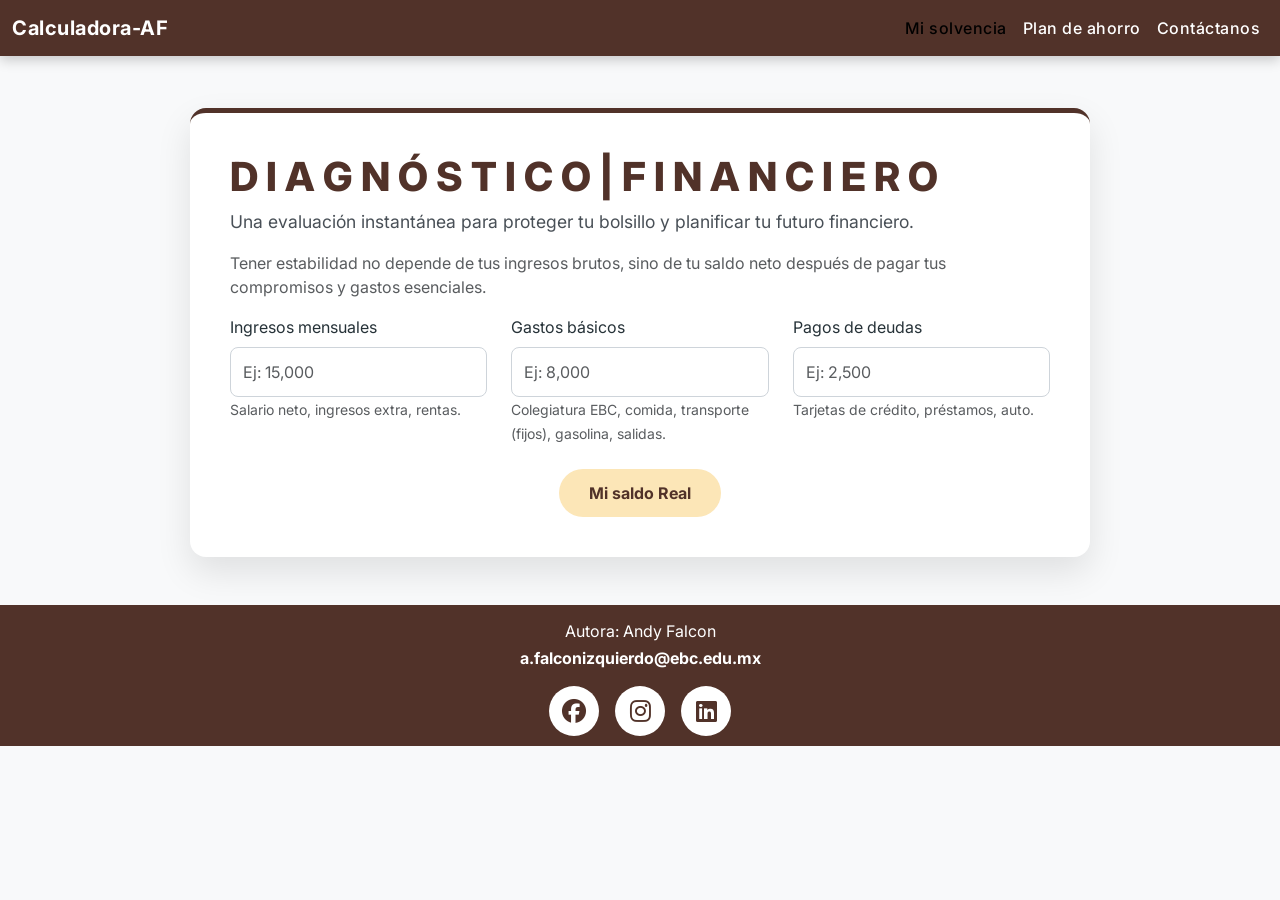
<file: index.html>
<!DOCTYPE html>
<html lang="es">
<head>
    <meta charset="UTF-8">
<meta name="description" content="Calculadora para evaluar el estado financiero de una persona">
<meta name="keywords" content="Presupuesto, Finanzas, Salario, Gastos, Ahorro">
<meta name="author" content="Andy Falcon">
<meta name="viewport" content="width=device-width, initial-scale=1.0">

<!-- ENLACE EXTERNO PARA CONECTARSE CON EL CSS UTILIZANDO BOOSTRAP -->
<link href="https://cdn.jsdelivr.net/npm/bootstrap@5.3.8/dist/css/bootstrap.min.css" rel="stylesheet">

 <!-- Iconos (FontAwesome) para ilustrar las categorías -->
    <link rel="stylesheet" href="https://cdnjs.cloudflare.com/ajax/libs/font-awesome/6.4.0/css/all.min.css">

<link href="https://fonts.googleapis.com/css2?family=Inter:wght@300;400;600;700&amp;display=swap" rel="stylesheet">

<!-- ENLACE AL STYLE.CSS PARA APLICAR ESTILOS PERSONALIZADOS -->
 <link rel="stylesheet" href="style.css">
<title> Calculadora-AF</title>

</head>

<!-- INICIA EL CUERPO DE LA PÁGINA -->
<body>
<nav class="navbar navbar-expand-lg navbar-custom fixed-top">
        <div class="container-fluid">
            <!-- Marca de la Aplicación -->
            <a class="navbar-brand" href="#">Calculadora-AF</a> <!-- aquí 
            vamos agregar un logo -->
            
            <!-- Botón de Toggler: Ahora abre el Offcanvas en móvil -->
            <button class="navbar-toggler" type="button" data-bs-toggle="offcanvas" data-bs-target="#offcanvasMenu" aria-controls="offcanvasMenu" aria-label="Toggle navigation">
                <span class="navbar-toggler-icon"></span>
            </button>
            
            <!-- Menú de Desktop: Solo visible cuando el navbar está expandido (>= lg) -->
            <div class="collapse navbar-collapse" id="navbarNavDesktop">
                <ul class="navbar-nav ms-auto">
                    <li class="nav-item">
                        <a class="nav-link active" aria-current="page" href="#calculadora">Mi solvencia</a>
                    </li>
                    <li class="nav-item">
                        <a class="nav-link" href="index1.html">Plan de ahorro</a>
                    </li>
                    <li class="nav-item">
                        <a class="nav-link" href="#contacto">Contáctanos</a>
                    </li>
                </ul>
            </div>
        </div>
    </nav>

<!-- MENÚ DE OFFCANVAS PARA CUANDO LA PANTALLA SEA PEQUEÑA SE DESPLIEGUE EN EL LATERAL-->
<div class="offcanvas offcanvas-end" tabindex="-1" id="offcanvasMenu" aria-labelledby="offcanvasMenuLabel">
      <div class="offcanvas-header"> <!-- Estilos aplicados en styles.css -->
        <h5 class="offcanvas-title" id="offcanvasMenuLabel">Finanzas</h5>
        <!-- btn-close-white se usa para que el ícono de cierre sea blanco sobre fondo azul -->
        <button type="button" class="btn-close btn-close-white" data-bs-dismiss="offcanvas" aria-label="Close"></button>
      </div>
      <div class="offcanvas-body">
        <ul class="navbar-nav justify-content-end flex-grow-1 pe-3">
            <!-- Los links se cierran automáticamente al hacer click (data-bs-dismiss) -->
            <li class="nav-item">
                <a class="nav-link active" aria-current="page" href="#calculadora" data-bs-dismiss="offcanvas">Mi Balance</a>
            </li>
            <li class="nav-item">
                </li><li class="nav-item"><a class="nav-link" href="index1.html">¿Qué es 50/30/20?</a></li>
            
            <li class="nav-item">
                <a class="nav-link" href="#contacto" data-bs-dismiss="offcanvas">¿Dudas?</a>
            </li>
        </ul>
      </div>
    </div>

<!-- SECCIÓN PRINCIPAL DE LA CALCULADORA -->

<div class="container my-5" id="calculadora">
        <div class="calculator-card">
            <h1 class="title">D I A G N Ó S T I C O | F I N A N C I E R O</h1>
            <p class="subtitle">Una evaluación instantánea para proteger tu bolsillo y planificar tu futuro financiero. </p>
            <p class="subtitle-description text-muted">Tener estabilidad no depende de tus ingresos brutos, sino de tu saldo neto después de pagar tus compromisos y gastos esenciales. </p>
            
            <div class="row g-4">
                <!-- Inputs adaptados a Finanzas Personales -->
                <!-- Sistema de Rejilla: Se adapta a Móvil, Tablet y Desktop -->
                <div class="col-12 col-md-6 col-lg-4">
                    <label for="monthlyIncome" class="form-label">Ingresos mensuales</label>
                    <input type="number" class="form-control" id="monthlyIncome" placeholder="Ej: 15,000" min="0">
                    <small class="text-muted">Salario neto, ingresos extra, rentas.</small>
                </div>
                
                <div class="col-12 col-md-6 col-lg-4">
                    <label for="livingExpenses" class="form-label">Gastos básicos</label>
                    <input type="number" class="form-control" id="livingExpenses" placeholder="Ej: 8,000" min="0">
                    <small class="text-muted">Colegiatura EBC, comida, transporte (fijos), gasolina, salidas.</small>
                </div>
                
                <div class="col-12 col-md-6 col-lg-4">
                    <label for="debtPayments" class="form-label">Pagos de deudas</label>
                    <input type="number" class="form-control" id="debtPayments" placeholder="Ej: 2,500" min="0">
                    <small class="text-muted">Tarjetas de crédito, préstamos, auto.</small>
                </div>


                <!-- Botón de Acción -->
                <div class="col-12 mt-4 text-center">
                    <button class="btn btn-calculate" onclick="calculatePersonalSolvency()">
                        Mi saldo Real
                    </button>
                </div>
            </div>


            <!-- Resultado Visual (El Semáforo Financiero) -->
            <div id="resultContainer" class="d-none">
                <h3 class="title"> Mi saldo Real</h3>
                <div id="resultValue" class="display-4 fw-bold my-2">--</div>
                <div id="resultAnalysis" class="fw-semibold mt-3">Ingresa tus datos para calcular.</div>
                
                <!-- Barra de progreso visual para el nivel de endeudamiento -->
                <div class="progress mt-4" style="height: 25px;">
                    <div id="debtProgressBar" class="progress-bar progress-bar-striped progress-bar-animated" role="progressbar" style="width: 0%" aria-valuenow="0" aria-valuemin="0" aria-valuemax="100">Nivel de Deuda</div>
                </div>
                <small class="text-muted d-block mt-2">Porcentaje de tus ingresos comprometidos en deuda.</small>
            </div>
        </div>
    </div>

    <footer id="main-footer">
    <p id="autor">Autora: Andy Falcon</p>
  <p id="correo"><a href="a.falconizquierdo@ebc.edu.mx">a.falconizquierdo@ebc.edu.mx</a></p>
     <div class="social"> 
   <a href="#" ><i class="fab fa-facebook"> </i> 
    <a href="#" ><i class="fab fa-instagram"> </i> 
      <a href="#" ><i class="fab fa-linkedin"> </i>
  </a>
  
    
       </div>
       
    </footer>
<!-- Enlace del JS del boostrap-->
    <script src="https://cdn.jsdelivr.net/npm/bootstrap@5.3.8/dist/js/bootstrap.bundle.min.js"></script>


<!--Enlace js-->
<script src="script.js"></script>


</body>
</html>
</file>
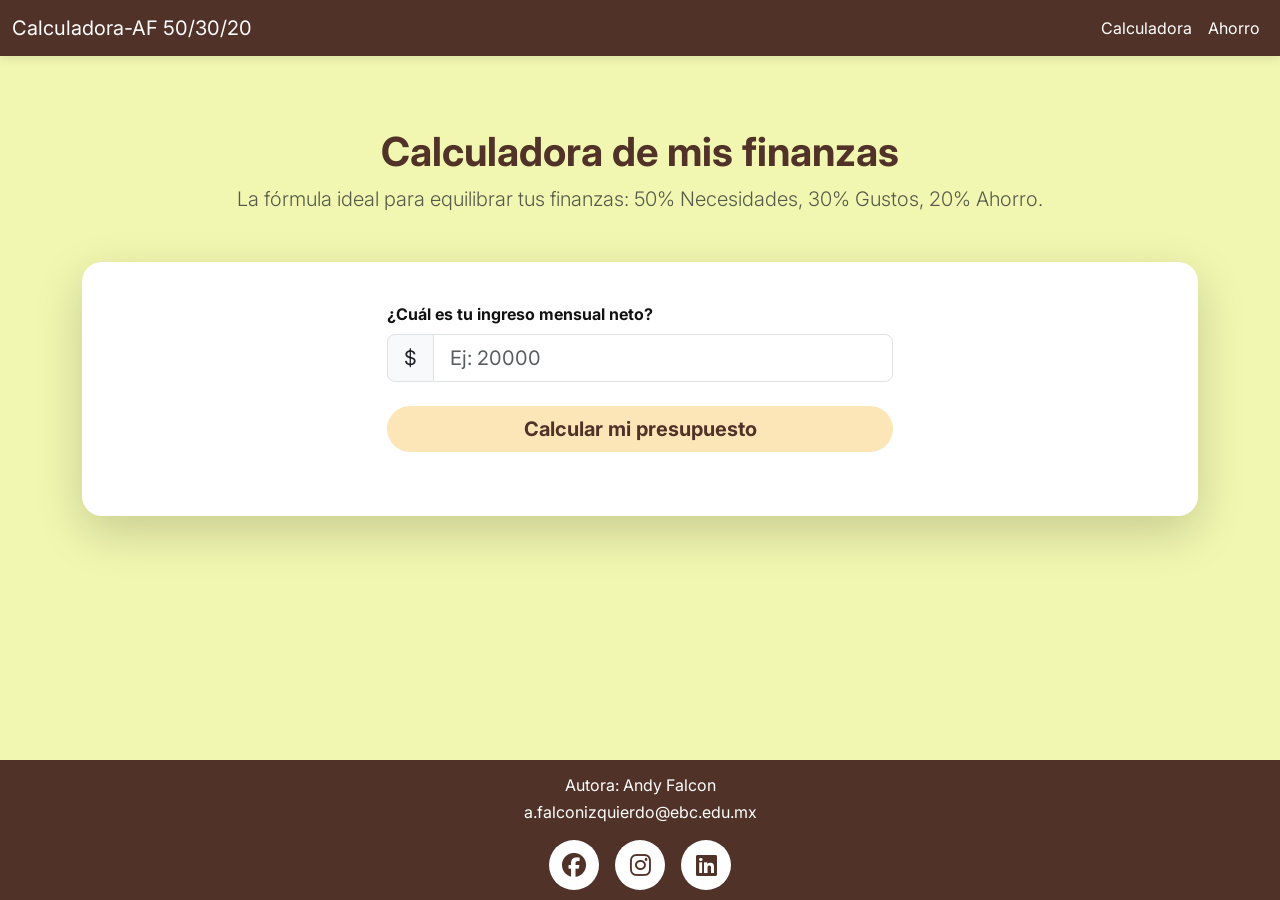
<file: index1.html>
<!DOCTYPE html>
<html>
<head> 
       <meta charset="UTF-8">
<meta name="description" content="Calculadora para evaluar el estado financiero de una persona">
<meta name="keywords" content="Presupuesto, Finanzas, Salario, Gastos, Ahorro">
<meta name="author" content="Andy Falcon">
<meta name="viewport" content="width=device-width, initial-scale=1.0">

<!-- ENLACE EXTERNO PARA CONECTARSE CON EL CSS UTILIZANDO BOOSTRAP -->
<link href="https://cdn.jsdelivr.net/npm/bootstrap@5.3.8/dist/css/bootstrap.min.css" rel="stylesheet">

 <!-- Iconos (FontAwesome) para ilustrar las categorías -->
    <link rel="stylesheet" href="https://cdnjs.cloudflare.com/ajax/libs/font-awesome/6.4.0/css/all.min.css">

<link href="https://fonts.googleapis.com/css2?family=Inter:wght@300;400;600;700&amp;display=swap" rel="stylesheet">

<!-- ENLACE AL STYLE.CSS PARA APLICAR ESTILOS PERSONALIZADOS -->
 <link rel="stylesheet" href="style1.css">
<title> Regla 50/30/20 | Calculadora-AF</title>
</head>

<!--Inicia el cuerpo de la pagina-->
<body>
 
    <!--Navegacion responsive con grid con Boostrap-->

    <nav class="navbar navbar-expand-lg navbar-custom fixed-top">
        <div class="container-fluid">
            <a class="navbar-brand" href="#"> Calculadora-AF 50/30/20</a>
            
            <button class="navbar-toggler" type="button" data-bs-toggle="offcanvas" data-bs-target="#offcanvasMenu" aria-controls="offcanvasMenu" aria-label="Toggle navigation">
                <span class="navbar-toggler-icon"></span>
            </button>
            
            <!-- Menú Desktop -->
            <div class="collapse navbar-collapse" id="navbarNavDesktop">
                <ul class="navbar-nav ms-auto">
                    <li class="nav-item"><a class="nav-link active" href="index.html">Calculadora</a></li>
                    <!-- ¡ENLACE ACTUALIZADO! -->
                    
                    <li class="nav-item"><a class="nav-link" href="#">Ahorro</a></li>
                </ul>
            </div>
        </div>
    </nav>

<!--Offcanvas menu para cuando se haga mas pequeña la pantalla-->

    <div class="offcanvas offcanvas-end" tabindex="-1" id="offcanvasMenu" aria-labelledby="offcanvasMenuLabel">
      <div class="offcanvas-header">
        <h5 class="offcanvas-title" id="offcanvasMenuLabel">MENÚ FINANCIERO</h5>
        <button type="button" class="btn-close btn-close-white" data-bs-dismiss="offcanvas" aria-label="Close"></button>
      </div>
      <div class="offcanvas-body">
        <ul class="navbar-nav justify-content-end flex-grow-1 pe-3">
            <li class="nav-item"><a class="nav-link active" href="index.html" data-bs-dismiss="offcanvas">Calculadora</a></li>
            <li class="nav-item"><a class="nav-link" href="#" data-bs-dismiss="offcanvas">Contáctanos</a></li>
        </ul>
      </div>
    </div>

<!--========================================================================-->
<!--           CUERPO  PRINCIPAL  DE LA  CALCULADORA 50/30/20               -->
<!--========================================================================-->


 <div class="container my-5 content-wrapper">
        <div class="text-center mb-5">
            <h1 class="main-title">Calculadora de mis finanzas</h1>
            <p class="lead text-muted">La fórmula ideal para equilibrar tus finanzas: 50% Necesidades, 30% Gustos, 20% Ahorro.</p>
        </div>

        <div class="calculator-card shadow-lg">
            
            <!-- SECCIÓN 1: ENTRADA DE DATOS -->
            <div class="row justify-content-center mb-4">
                <div class="col-md-8 col-lg-6">
                    <label for="netIncome" class="form-label fw-bold">¿Cuál es tu ingreso mensual neto?</label>
                    <div class="input-group input-group-lg">
                        <span class="input-group-text bg-light">$</span>
                        <input type="number" class="form-control" id="netIncome" placeholder="Ej: 20000">
                    </div>
                    <div class="d-grid gap-2 mt-4">
                        <button class="btn btn-calculate btn-lg" onclick="calculateBudget()">
                            Calcular mi presupuesto
                        </button>
                    </div>
                </div>
            </div>


<!-- SECCIÓN 2: RESULTADOS VISUALES (OCULTO AL INICIO) -->
            <div id="resultsSection" class="d-none animate-fade-in">
                <hr class="my-5">
                
                <h3 class="text-center mb-4" style="color: var(--color-primary);">Así deberías distribuir tu dinero:</h3>

                <!-- GRÁFICO CSS PURO -->
                <div class="chart-container mb-5">
                    <div class="pie-chart" id="budgetChart"></div>
                </div>

                <!-- TARJETAS DE DESGLOSE (GRID SYSTEM) -->
                <div class="row g-4">
                    
                    <!-- 50% NECESIDADES -->
                    <div class="col-12 col-md-4">
                        <div class="card h-100 result-card border-needs">
                            <div class="card-body text-center">
                                <div class="icon-circle bg-needs mb-3">
                                    <i class="fa-solid fa-house"></i>
                                </div>
                                <h5 class="card-title text-needs">50% Necesidades</h5>
                                <p class="display-6 fw-bold" id="valNeeds">$0</p>
                                <p class="card-text small text-muted">Renta, despensa, transporte, servicios básicos.</p>
                            </div>
                        </div>
                    </div>

                    <!-- 30% GUSTOS -->
                    <div class="col-12 col-md-4">
                        <div class="card h-100 result-card border-wants">
                            <div class="card-body text-center">
                                <div class="icon-circle bg-wants mb-3">
                                    <i class="fa-solid fa-plane"></i>
                                </div>
                                <h5 class="card-title text-wants">30% Gustos</h5>
                                <p class="display-6 fw-bold" id="valWants">$0</p>
                                <p class="card-text small text-muted">Salidas, ropa, streaming, hobbies.</p>
                            </div>
                        </div>
                    </div>

                    <!-- 20% AHORRO -->
                    <div class="col-12 col-md-4">
                        <div class="card h-100 result-card border-savings">
                            <div class="card-body text-center">
                                <div class="icon-circle bg-savings mb-3">
                                    <i class="fa-solid fa-piggy-bank"></i>
                                </div>
                                <h5 class="card-title text-savings">20% Ahorro</h5>
                                <p class="display-6 fw-bold" id="valSavings">$0</p>
                                <p class="card-text small text-muted">Fondo de emergencia, retiro, pago de deudas.</p>
                            </div>
                        </div>
                    </div>

                </div> <!-- Fin Row -->
            </div> <!-- Fin Results -->

        </div>
    </div>

<!--Footer-->

<footer id="main-footer">
    <p id="autor">Autora: Andy Falcon</p>
  <p id="correo"><a href="a.falconizquierdo@ebc.edu.mx">a.falconizquierdo@ebc.edu.mx</a></p>
     <div class="social"> 
   <a href="#" ><i class="fab fa-facebook"> </i> 
    <a href="#" ><i class="fab fa-instagram"> </i> 
      <a href="#" ><i class="fab fa-linkedin"> </i>
  </a>
  
    
       </div>
       
    </footer>

    <!-- Enlace del JS del boostrap-->
    <script src="https://cdn.jsdelivr.net/npm/bootstrap@5.3.8/dist/js/bootstrap.bundle.min.js"></script>


<!--Enlace js-->
<script src="script1.js"></script>

</body>
</html>
</file>
<file: style.css>
/* ========================================= */
/* === ESTILOS PERSONALIZADOS Y MEDIA QUERIES === */
/* ========================================= */
:root {
    --color-primary: #513229; /* Azul corporativo */
    --color-accent: #FCE6B7; /* Amarillo/Naranja de énfasis */
    --color-dark: #263238;
    --color-success: #28a745; /* Verde claro para "good" */
    --color-warning: #f5fd14; /* Naranja para "warning" */
    --color-danger: #dc3545; /* Rojo para "danger" */
    --color-bg: #f8f9fa; /* Fondo muy neutro y limpio */
}


body {
    font-family: 'Inter', sans-serif;
    background-color: var(--color-bg);
    color: var(--color-dark);
    padding-top: 60px;
}


/* Navbar personalizado */
.navbar-custom {
    background-color: var(--color-primary);
    box-shadow: 0 4px 12px rgba(0, 0, 0, 0.2);
}
.navbar-custom .nav-link, .navbar-custom .navbar-brand {
    color: #ffffff;
    font-weight: 500;
    letter-spacing: 0.5px;
}
.navbar-custom .nav-link:hover {
    color: var(--color-accent);
}
.navbar-custom .navbar-brand {
    font-weight: 700;
}


/* Tarjeta Principal */
.calculator-card {
    background-color: #ffffff;
    border-radius: 16px;
    box-shadow: 0 15px 35px rgba(0, 0, 0, 0.1);
    padding: 40px;
    margin: 40px auto;
    max-width: 900px;
    border-top: 5px solid var(--color-primary); /* Línea azul corporativa */
}


.title {
    color: var(--color-primary);
    font-weight: 800;
}


.subtitle {
    font-size: 1.1rem;
    color: #495057;
}


.form-control {
    border-radius: 8px;
    padding: 12px;
    border: 1px solid #ced4da;
    transition: border-color 0.3s;
}
.form-control:focus {
    border-color: var(--color-primary);
    box-shadow: 0 0 0 0.2rem rgba(0, 68, 129, 0.25);
}


/* Botón llamativo (usando el color de acento) */
.btn-calculate {
    background-color: var(--color-accent);
    color: var(--color-primary); /* Texto azul sobre fondo amarillo */
    font-weight: 700;
    padding: 12px 30px;
    border-radius: 50px;
    border: none;
    transition: transform 0.2s, box-shadow 0.2s;
}
.btn-calculate:hover {
    background-color: #AFB8CD; /* Un tono un poco más claro al hacer hover */
    color: var(--color-primary);
    transform: translateY(-2px);
    box-shadow: 0 5px 15px rgba(109, 177, 201, 0.444);
}


/* Contenedor de Resultados */
#resultContainer {
    margin-top: 35px;
    padding: 30px;
    border-radius: 12px;
    text-align: center;
    background-color: #e9ecef; /* Fondo de resultado ligeramente gris */
    border: 1px solid #dee2e6;
}


/* Colores de estado para el resultado */
.text-excellent { color: var(--color-success); }
.text-warning { color: var(--color-warning); }
.text-danger { color: var(--color-danger); }


/* MEDIA QUERIES PARA ADAPTABILIDAD */
@media (max-width: 768px) {
    .calculator-card {
        padding: 20px;
        margin: 20px 10px;
    }
    .subtitle-description {
        display: none; /* Ocultar descripción larga en móvil */
    }
    .display-4 {
        font-size: 2rem; /* Texto más pequeño en móvil */
    }
}

#main-footer {
  background: var(--color-primary);
  color:white;
  text-align:center;
  padding: 10px;
  margin-top:auto;
}


footer a {
    color: #ffffff; 
    text-decoration: none; /*  quita el subrayado si no te gusta */
    font-weight: bold; /* Opcional; /*lo hace un poco más gordito para leerse mejor */
}


#autor{
  margin: 0.2rem;
  color:white;
  text-decoration: none;
}


.social {
  display: flex;
  gap: 1rem;
  justify-content: center;
  margin-top: 1rem;
}


.social a {
  display: inline-flex;
  align-items: center;
  justify-content: center;
  width: 50px;
  height: 50px;
  background: #ffffff;
  color: var(--color-primary);
  border-radius: 50%;
  text-decoration: none;
  font-size: 1.5rem;
}
</file>
<file: style1.css>
:root {
    --color-primary: #513229;   /* Azul  */
    --color-needs: #CABCCD;     /* 50% - Azul Oscuro */
    --color-wants: #B5C99A;     /* 30% - Aqua/Turquesa */
    --color-savings: #FCE6B7;   /* 20% - Amarillo/Dorado */
    
    --color-bg: #F4F4F4;
    --color-text: #121212;
}

body {
    font-family: 'Inter', sans-serif;
    background-color: var(--color-bg);
    color: var(--color-text);
    display: flex;
    flex-direction: column;
    padding-top: 80px; /* Espacio para el navbar fijo */
    min-height: 100vh;
  }


/* === NAVBAR Y OFFCANVAS (CONSERVADOS) === */
.navbar-custom {
    background-color: var(--color-primary);
    box-shadow: 0 2px 10px rgba(0,0,0,0.1);
}
.navbar-brand, .nav-link {
    color: white !important;
}
.offcanvas-header {
    background-color: var(--color-primary);
    color: white;
}
.offcanvas-title {
    color: white;
}

/* === TARJETA PRINCIPAL === */
.calculator-card {
    background-color: white;
    border-radius: 20px;
    padding: 40px;
    border: none;
}

.main-title {
    color: var(--color-primary);
    font-weight: 700;
}

/* === BOTÓN DE CALCULAR === */
.btn-calculate {
    background-color: var(--color-savings); /* Amarillo llamativo */
    color: var(--color-primary);
    font-weight: 700;
    border: none;
    border-radius: 50px;
    transition: transform 0.2s;
}
.btn-calculate:hover {
    background-color: #AFB8CD;
    transform: scale(1.02);
}

/* === ESTILOS DE RESULTADOS (LAS 3 TARJETAS) === */
.result-card {
    border: none;
    background-color: #f9f9f9;
    border-radius: 15px;
    transition: transform 0.3s;
}
.result-card:hover {
    transform: translateY(-5px);
    box-shadow: 0 10px 20px rgba(0,0,0,0.05);
}

/* Bordes superiores de colores */
.border-needs { border-top: 5px solid var(--color-needs); }
.border-wants { border-top: 5px solid var(--color-wants); }
.border-savings { border-top: 5px solid var(--color-savings); }

/* Textos de colores */
.text-needs { color: var(--color-needs); }
.text-wants { color: var(--color-wants); }
.text-savings { color: #f7a6e7; /* Un poco más oscuro para leerse bien */ }

/* Círculos de iconos */
.icon-circle {
    width: 60px;
    height: 60px;
    border-radius: 50%;
    margin: 0 auto;
    display: flex;
    align-items: center;
    justify-content: center;
    color: white;
    font-size: 1.5rem;
}
.bg-needs { background-color: var(--color-needs); }
.bg-wants { background-color: var(--color-wants); }
.bg-savings { background-color: var(--color-savings); }

/* === GRÁFICO DE PASTEL (CSS PURO) === */
.chart-container {
    display: flex;
    justify-content: center;
    align-items: center;
}
.pie-chart {
    width: 200px;
    height: 200px;
    border-radius: 50%;
    /* Truco de CSS para hacer un gráfico circular con gradiente cónico */
    background: conic-gradient(
        var(--color-needs) 0% 50%,   /* 0 a 50% Azul */
        var(--color-wants) 50% 80%,  /* 50 a 80% Aqua (30% total) */
        var(--color-savings) 80% 100% /* 80 a 100% Amarillo (20% total) */
    );
    box-shadow: 0 4px 15px rgba(0,0,0,0.2);
    position: relative;
}
/* Agujero del centro para hacerlo "Donut Chart" */
.pie-chart::after {
    content: "FINY";
    position: absolute;
    top: 50%; left: 50%;
    transform: translate(-50%, -50%);
    width: 120px; height: 120px;
    background: white;
    border-radius: 50%;
    display: flex;
    align-items: center;
    justify-content: center;
    font-weight: bold;
    color: var(--color-primary);
}

#main-footer {
  background: var(--color-primary);
  color:white;
  text-align:center;
  padding: 10px;
  margin-top:auto;
}

footer a {
    color: #ffffff; 
    text-decoration: none; /*  quita el subrayado si no te gusta */
    /*font-weight: bold; / Opcional: lo hace un poco más gordito para leerse mejor */
}

#autor{
  margin: 0.2rem;
  color:white;
  text-decoration: none;
}


.social {
  display: flex;
  gap: 1rem;
  justify-content: center;
  margin-top: 1rem;
}

.social a {
  display: inline-flex;
  align-items: center;
  justify-content: center;
  width: 50px;
  height: 50px;
  background: #ffffff;
  color: var(--color-primary);
  border-radius: 50%;
  text-decoration: none;
  font-size: 1.5rem;
}

/* Animación simple */
.animate-fade-in {
    animation: fadeIn 0.8s ease-in-out;
}
@keyframes fadeIn {
    from { opacity: 0; transform: translateY(20px); }
    to { opacity: 1; transform: translateY(0); }
}

/* Ajustes Móviles */
@media (max-width: 768px) {
    .calculator-card { padding: 20px; }
    .display-6 { font-size: 1.5rem; }
} 

/* PANTALLA PEQUEÑA */
@media (max-width: 200px){
  body{
    background-color:rgb(207, 164, 225);
    flex-direction: row;
  }
}

/* PANTALLA MEDIANA */
@media (min-width: 400px){
  body{
    background-color:rgb(161, 233, 175);
    flex-direction: column;
  }
}

/* PANTALLA GRANDE */
@media (min-width: 700px){
  body{
    background-color:rgb(161, 219, 244);
    flex-direction: column;
  }
}

/* PANTALLA EXTRAGRANDE */
@media (min-width: 900px){
  body{
    background-color:rgb(241, 247, 176);
    flex-direction: column;
  }
}
</file>
